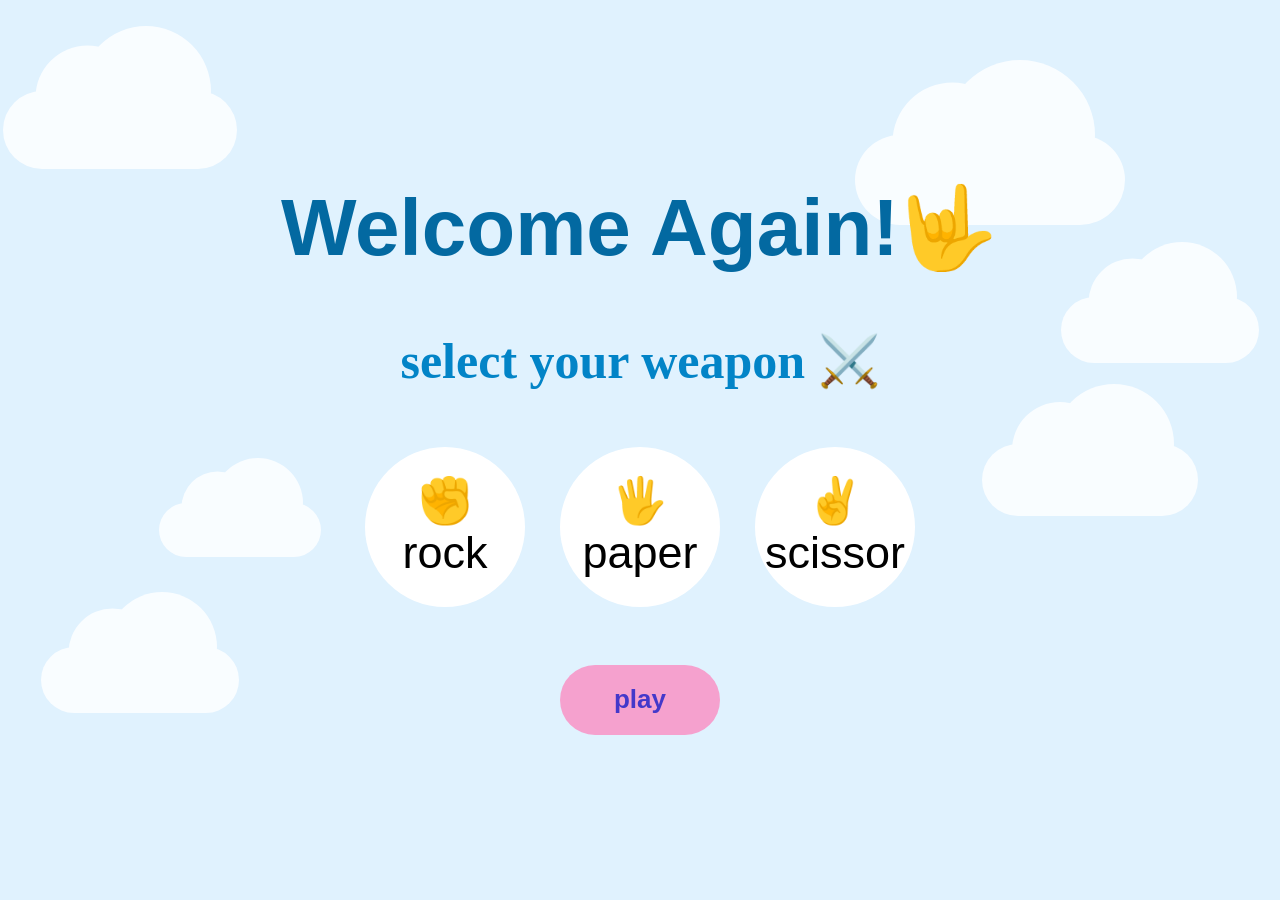
<file: index.html>
<!DOCTYPE html>
<html>
<head>
   <meta name="viewport" content="width=device-width,initial-scale=1.0">
  <title>my game</title>
  <link rel="stylesheet" href="deg.css">
</head>
<body>
  <div class="cloud cloud1"></div>
  <div class="cloud cloud2"></div>
  <div class="cloud cloud3"></div>
  <div class="cloud cloud4"></div>
  <div class="cloud cloud5"></div>
  <div class="cloud cloud6"></div>
  
<div id="home">
<h1 class="welcome">Welcome Again!🤟</h1> 
<p><h2 class="weapon">select your weapon ⚔️</h2></p>
<div class="sel">
    <button class="weap"  onclick="selectWeapon('rock')">✊<br> rock</button> 
     <button class="weap"    onclick="selectWeapon('paper')">🖐<br>paper</button> 
     <button class="weap"   onclick="selectWeapon('scissor')">✌<br>scissor</button>
</div>
<h3 id="choice"></h5>
<br>
<div class="pb"><button class="play" onclick="start()">play</button></div>
</div>

<div class="cloud-transition">
    <div class="left-cloud">
      <span></span>
      <span></span>
      <span></span>
      <span></span>
      <span></span>
      <span></span>
 </div>
    <div class="right-cloud">
      <span></span>
      <span></span>
      <span></span>
      <span></span>
      <span></span>
      <span></span></div>
</div>

<div id="next" style="display: none;" >
  <h1 class="nh">Battle Time! ⚔️</h1>
  
  <div class="battle">
    <div class="player">
    <div id="playerhand" class="hand"></div>
    <h2 class="pl">You</h2>
  </div>
    <h2 class="vs">V/S</h2>
    <div class="comp">
     <div id="comphand" class="hand "></div>
     <h2 class="pl">Computer</h2>
     </div>
  </div>

  <h2 id="result" class="res"></h2>

  <button class="pa" onclick="playagain()">Play Again <span class="arrow">↻</span></button>
</div>

<script src="log.js"></script>
</body>


</html>
</file>
<file: deg.css>
* {
    box-sizing: border-box;
}

html, body {
    margin: 0;
    padding: 0;
    width: 100%;
    min-height: 100%;
}

body {
    background-color: #E0F2FE;
    min-height: 100vh;
    min-height: 100dvh; 
    display: flex;
    flex-direction: column;
    justify-content: center;
    align-items: center;
    overflow-x: hidden;
}

#home {
    width: 100%;
    min-height: 100vh;
    min-height: 100dvh;
    display: flex;
    flex-direction: column;
    justify-content: center; 
    align-items: center; 
    padding: 20px 10px;
}
#next{
     width: 100%;
    min-height: 100vh;
    min-height: 100dvh;
    display: none;
    flex-direction: column;
    justify-content: center; 
    align-items: center;  
    padding: 20px 10px;
}

.welcome {
    color: #0369A1;
    font-size: clamp(32px, 8vw, 80px);
    text-align: center;
    font-weight: bold;
    font-family: 'Franklin Gothic Medium', 'Arial Narrow', Arial, sans-serif;
    margin: 15px 0;
}

.weapon {
    color: #0284C7;
    font-size: clamp(20px, 5vw, 50px);
    text-align: center;
    font-weight: 900;
    margin: 10px 0 15px 0;
}

.sel {
    text-align: center;
    display: flex;
    justify-content: center;
    flex-wrap: wrap;
    gap: 15px;
}

.weap, .play {
    cursor: pointer;
    transition: all 0.3s ease;
    border: none;
}

.weap {
    width: clamp(110px, 22vw, 160px);
    height: clamp(110px, 22vw, 160px);
    font-size: clamp(30px, 7vw, 45px);
    background-color: #FFFFFF;
    border-radius: 50%;
    margin: 10px;
}

button:hover {
    transform: translateY(-5px) scale(1.05);
    box-shadow: 0 5px 20px rgba(0, 150, 255, 0.5);
}

button:active {
    transform: translateY(5px);
    box-shadow: 0 0 0 #4338ca;
}

h3 {
    text-align: center;
    font-size: clamp(18px, 4vw, 26px);
    margin: 10px 0;
}

.pb {
    text-align: center;
}

.play {
    margin-top:10px;
    width: clamp(120px, 30vw, 160px);
    height: clamp(50px, 12vw, 70px);
    border-radius: 40px;
    background-color: rgb(245, 161, 206);
    color: #4338ca;
    font-size: clamp(18px, 4vw, 26px);
    font-weight: bold;
    transition: background-color 0.3s ease;
}

.play:hover {
    background: white;
}

.nh {
    color: rgb(170, 85, 85);
    font-size: clamp(30px, 7vw, 65px);
    text-align: center;
    font-weight: bold;
    font-family: 'Franklin Gothic Medium', 'Arial Narrow', Arial, sans-serif;
    margin: 15px 0 20px 0;
}

.hand {
    font-size: clamp(40px, 12vw, 90px);
    width: clamp(90px, 22vw, 160px);
    height: clamp(90px, 22vw, 160px);
    border: 8px solid #0284C7;
    border-radius: 50%;
    display: flex;
    justify-content: center;
    align-items: center;
    margin: 10px;
    background-color: #ffffff;
}

.battle {
    display: flex;
    justify-content: center;
    align-items: center;
    text-align: center;
    flex-wrap: wrap;
    gap: 15px;
}

.pl {
    font-size: clamp(18px, 4vw, 35px);
    text-align: center;
    margin: 8px 0 0 0;
}

.vs {
    color: #0369A1;
    margin: 0 10px;
    align-self: center;
    display: flex;
    font-size: clamp(24px, 6vw, 60px);
}

.player,
.comp {
    display: flex;
    flex-direction: column;
    align-items: center;
}

.res {
    text-align: center;
    font-size: clamp(28px, 7vw, 60px);
    color: #0369A1;
    margin: 20px 0;
}

.pa {
    margin-top:10px;
    margin: 15px auto;
    display: block;
    font-size: clamp(18px, 4vw, 35px);
    height: clamp(50px, 12vw, 75px);
    width: clamp(200px, 50vw, 300px);
    border: none;
    border-radius: 80px;
    background-color: rgb(245, 161, 206); 
    color: #4338ca;
    cursor: pointer;
    transition: background-color 0.3s ease;
}

.pa:hover {
    background: white;
}

.arrow {
    display: inline-block;
    transition: transform 0.5s ease;
}

.pa:hover .arrow {
    transform: rotate(360deg);
}

/* Background Clouds */
.cloud {
    position: fixed;
    width: 180px;
    height: 60px;
    background-color: white;
    border-radius: 50px;
    opacity: 0.8;
    z-index: -1;
}

.cloud::before,
.cloud::after {
    content: "";
    position: absolute;
    background-color: white;
    border-radius: 50%;
}

.cloud::before {
    width: 80px;
    height: 80px;
    top: -35px;
    left: 25px;
}

.cloud::after {
    width: 100px;
    height: 100px;
    top: -50px;
    right: 20px;
}

.cloud1 { top: 100px; left: 30px; transform: scale(1.3); }
.cloud2 { top: 300px; right: 30px; transform: scale(1.1); }
.cloud3 { top: 500px; left: 150px; transform: scale(0.9); }
.cloud4 { top: 150px; right: 200px; transform: scale(1.5); }
.cloud5 { top: 450px; right: 100px; transform: scale(1.2); }
.cloud6 { top: 650px; left: 50px; transform: scale(1.1); }

/* Cloud Transition Curtain */
.cloud-transition {
    position: fixed;
    inset: 0;
    width: 100%;
    height: 100vh;
    z-index: 1000;
    pointer-events: none;
    display: none;
    overflow: hidden;
}

.left-cloud,
.right-cloud {
    position: absolute;
    top: -15%;
    width: 65%;
    height: 130%;
    background: white;
    border-radius: 50%;
    box-shadow: 0 0 35px rgba(98, 201, 210, 0.5);
}

.left-cloud { left: -75%; }
.right-cloud { right: -75%; }

.left-cloud span,
.right-cloud span {
    position: absolute;
    width: 55%;
    height: 35%;
    background: #fff;
    border-radius: 50%;
    box-shadow: 0 0 25px rgba(180, 240, 245, 0.3);
}

.left-cloud span:nth-child(1) { top: 5%; right: -10%; }
.left-cloud span:nth-child(2) { top: 22%; right: -20%; }
.left-cloud span:nth-child(3) { top: 40%; right: -10%; }
.left-cloud span:nth-child(4) { top: 58%; right: -20%; }
.left-cloud span:nth-child(5) { top: 76%; right: -10%; }

.right-cloud span:nth-child(1) { top: 5%; left: -10%; }
.right-cloud span:nth-child(2) { top: 22%; left: -20%; }
.right-cloud span:nth-child(3) { top: 40%; left: -10%; }
.right-cloud span:nth-child(4) { top: 58%; left: -20%; }
.right-cloud span:nth-child(5) { top: 76%; left: -10%; }

.cloud-transition.active {
    display: block;
}

.cloud-transition.active .left-cloud {
    animation: cloudLeft 2s ease-in-out forwards;
}

.cloud-transition.active .right-cloud {
    animation: cloudRight 2s ease-in-out forwards;
}

@keyframes cloudLeft {
    0% { left: -75%; }
    40%, 60% { left: -10%; }
    100% { left: -75%; }
}

@keyframes cloudRight {
    0% { right: -75%; }
    40%, 60% { right: -10%; }
    100% { right: -75%; }
}
</file>
